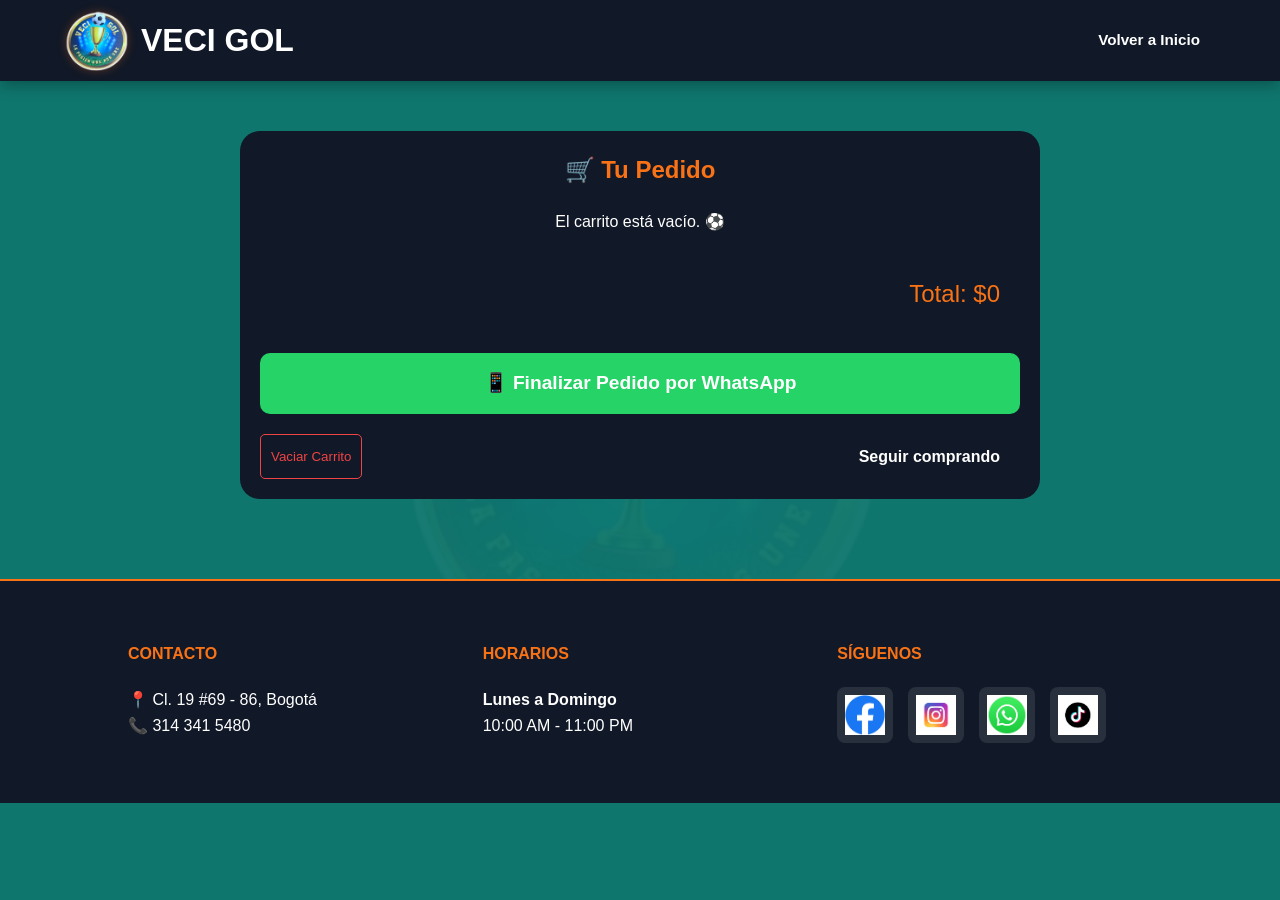
<file: carrito_ver.html>
<!DOCTYPE html>
<html lang="es">
<head>
    <meta charset="UTF-8">
    <meta name="viewport" content="width=device-width, initial-scale=1.0">
    <title>Tu Carrito - VeciGol</title>
    <link rel="stylesheet" href="css/index.css">
    <link rel="stylesheet" href="css/carrito.css">
    
</head>
<body>

<header class="header">
    <div class="logo-area">
        <img src="img/logo-removebg-preview.png" alt="Logo VeciGol">
        <h1>VECI GOL</h1>
    </div>
    <nav class="menu">
        <a href="index.html">Volver a Inicio</a>
    </nav>
</header>

<main class="carrito-container">
    <h2 style="text-align: center; color: #f97316;">🛒 Tu Pedido</h2>
    
    <div id="lista-carrito"></div>
    
    <template id="carrito-vacio-template">
        <p style="text-align:center; padding:20px;">El carrito está vacío. ⚽</p>
    </template>
    
    <template id="item-carrito-template">
        <div class="item-carrito">
            <div class="item-info">
                <strong data-nombre></strong><br>
                <small data-cantidad-precio></small>
            </div>
            <div class="item-cantidad">
                <button class="btn-cantidad" onclick="decrementarCantidad(this)" title="Disminuir cantidad">−</button>
                <input type="number" class="input-cantidad" data-cantidad value="1" min="0">
                <button class="btn-cantidad" onclick="incrementarCantidad(this)" title="Aumentar cantidad">+</button>
            </div>
            <div class="item-total">
                <strong data-subtotal></strong>
            </div>
        </div>
    </template>

    <div class="total-seccion">
        Total: <span id="precio-total">$0</span>
    </div>

    <a href="#" class="btn-whatsapp" onclick="enviarPedidoWhatsApp()">
        📱 Finalizar Pedido por WhatsApp 
    </a>
    
    <div class="botones-footer">
        <button class="btn-vaciar" onclick="vaciarCarrito()">Vaciar Carrito</button>
        <a href="productos.html" class="btn-seguir-comprando">Seguir comprando</a>
    </div>
</main>

<script src="js/carrito.js"></script>


<footer>
    <div class="footer-contenido">
        
        <div class="footer-col">
            <h4>Contacto</h4>
            <p>📍 Cl. 19 #69 - 86, Bogotá</p>
            <p>📞 314 341 5480</a></p>
        </div>

        <div class="footer-col">
            <h4>Horarios</h4>
            <p><strong>Lunes a Domingo</strong></p>
            <p>10:00 AM - 11:00 PM</p>
        </div>

            <div class="footer-col">
                <h4>Síguenos</h4>
                <ul class="redes-sociales">
                    <li><a href="https://www.facebook.com/share/18GQwZGR7C/?mibextid=wwXIfr" target="_blank" title="Facebook"><img src="img/facebook.jpg" alt="Facebook"></a></li>
                    <li><a href="https://www.instagram.com/vecigol_f5?igsh=MTZ2eTJtODU0ZXAzMw==" target="_blank" title="Instagram"><img src="img/instagram.jpg" alt="Instagram"></a></li>
                    <li><a href="https://api.whatsapp.com/send/?phone=%2B573143415480&text&type=phone_number&app_absent=0" target="_blank" title="WhatsApp"><img src="img/whatsap.jpg" alt="WhatsApp"></a></li>
                    <li><a href="https://www.tiktok.com/@vecigol3?_r=1&_t=ZS-945pRgvrkEC" target="_blank" title="TikTok"><img src="/img/tiktok.jpg" alt="TikTok"></a></li>
                </ul>
            </div>
    </div>
</body>
</html>
</file>
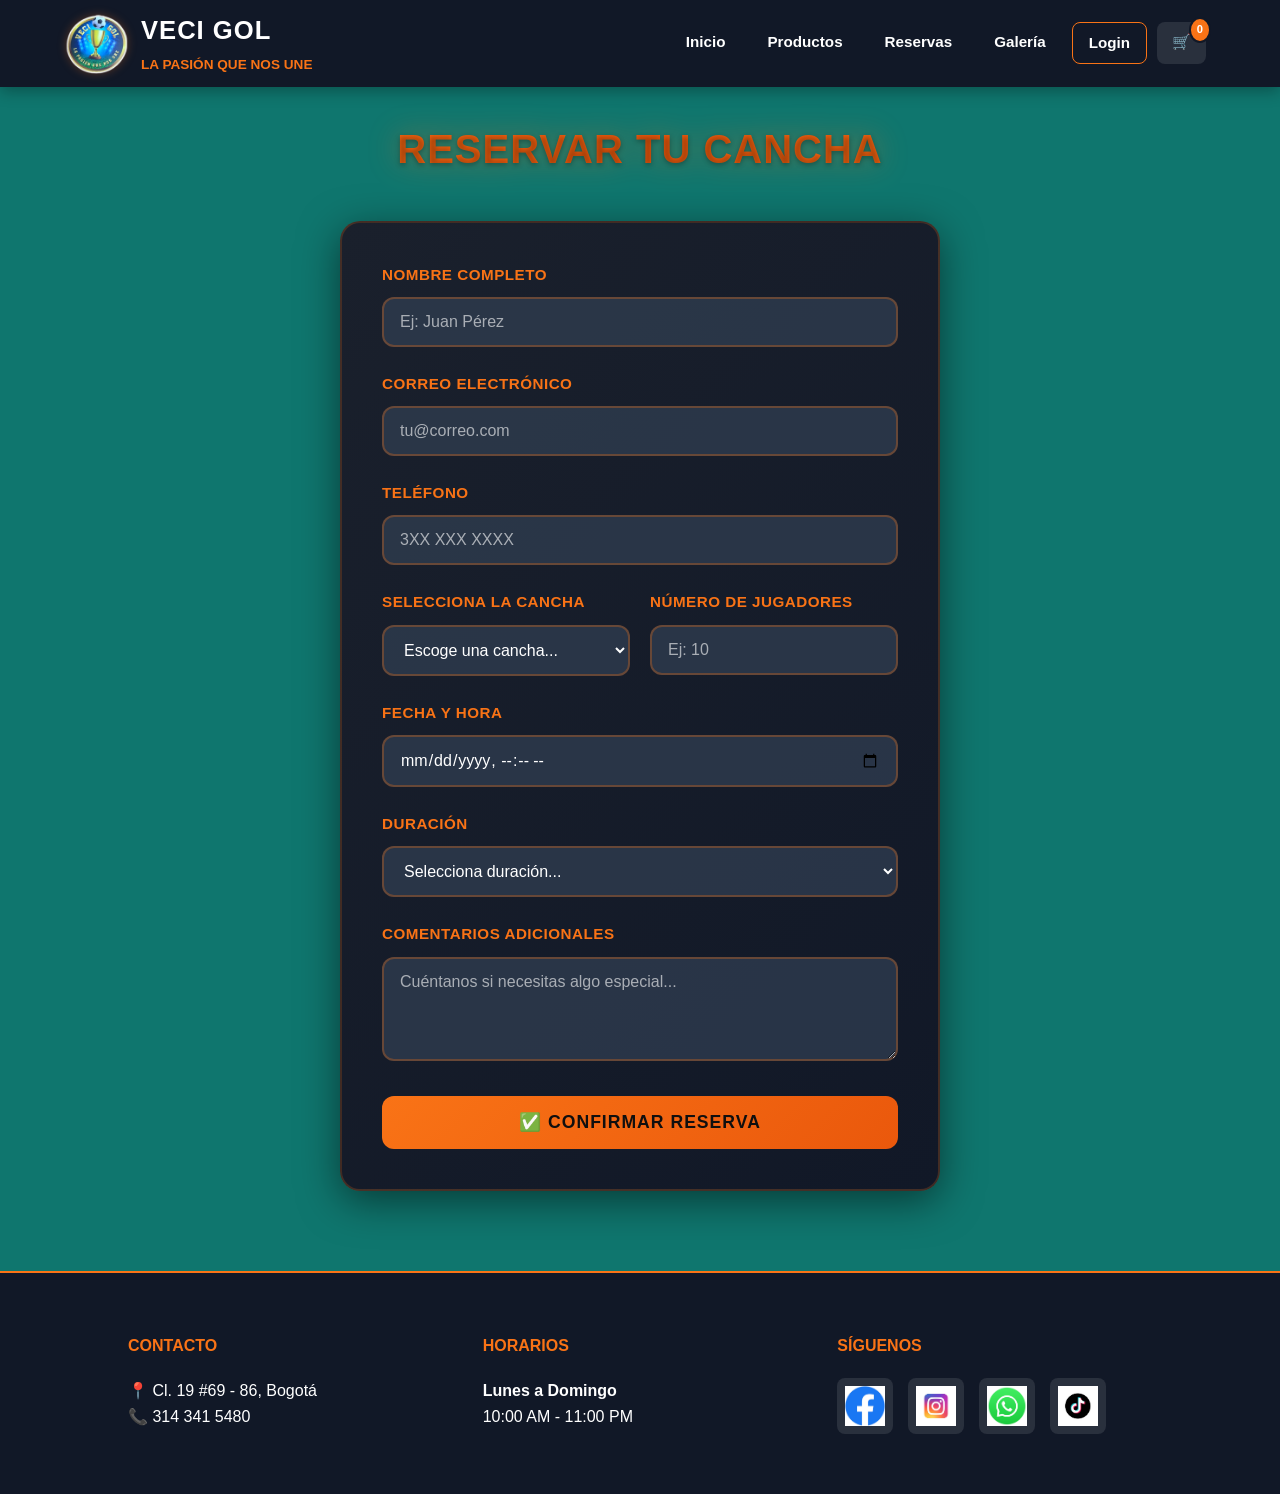
<file: formulario.html>
<!DOCTYPE html>
<html lang="es">
<head>
<meta charset="UTF-8">
<title>Reservas - VeciGol</title>

<link rel="stylesheet" href="css/index.css">
<link rel="stylesheet" href="css/formulario.css">
<meta name="viewport" content="width=device-width, initial-scale=1.0">


</head>

<body>


<header class="header">
    <div class="logo-area">
        <img src="img/logo-removebg-preview.png" alt="Logo VeciGol">
        <div class="brand-text">
            <h1>VECI GOL</h1>
            <span class="slogan">La pasión que nos une</span>
        </div>
    </div>

   <nav class="menu">
    
        <a href="index.html">Inicio</a>
        <a href="productos.html" class="active">Productos</a>
        <a href="formulario.html">Reservas</a>
        <a href="galeria.html">Galería</a>
        <a href="login.html" class="btn-login">Login</a>
        <a href="html/carrito_ver.html" class="cart-link">
        🛒 <span id="contador-carrito">0</span>
    </a>
    
    
    <p id="usuarioActivo"></p>
</header>


<main>

<h2> Reservar tu Cancha</h2>

<div id="disponibilidad-mensaje" class="disponibilidad-mensaje" style="display: none;"></div>

<form id="formularioReserva" class="formulario-moderno">
    
    <div class="form-group">
        <label for="nombre">Nombre Completo</label>
        <input type="text" id="nombre" placeholder="Ej: Juan Pérez" required>
    </div>

    <div class="form-group">
        <label for="email">Correo Electrónico</label>
        <input type="email" id="email" placeholder="tu@correo.com" required>
    </div>

    <div class="form-group">
        <label for="telefono">Teléfono</label>
        <input type="tel" id="telefono" placeholder="3XX XXX XXXX" required>
    </div>

    <div class="form-row">
        <div class="form-group">
            <label for="cancha">Selecciona la Cancha</label>
            <select id="cancha" required>
                <option value="">Escoge una cancha...</option>
                <option value="cancha1">Cancha 1 - $110.000/hora</option>
                <option value="cancha2">Cancha 2 - $90.000/hora</option>
            </select>
        </div>

        <div class="form-group">
            <label for="jugadores">Número de Jugadores</label>
            <input type="number" id="jugadores" placeholder="Ej: 10" min="4" max="22" required>
        </div>
    </div>

    <div class="form-group">
        <label for="fecha">Fecha y Hora</label>
        <input type="datetime-local" id="fecha" required>
    </div>

    <div class="form-group">
        <label for="duracion">Duración</label>
        <select id="duracion" required>
            <option value="">Selecciona duración...</option>
            <option value="1">1 hora</option>
            <option value="2">2 horas</option>
            <option value="3">3 horas</option>
        </select>
    </div>

    <div class="form-group">
        <label for="comentarios">Comentarios Adicionales</label>
        <textarea id="comentarios" placeholder="Cuéntanos si necesitas algo especial..." rows="4"></textarea>
    </div>

    <button type="submit" class="btn-enviar">✅ Confirmar Reserva</button>

</form>

<div id="modalNoDisponible" class="modal-nodisponible" style="display: none;">
    <div class="modal-contenido">
        <div class="modal-header">
            <h3>❌ Cancha No Disponible</h3>
            <button class="cerrar-modal" onclick="cerrarModalNoDisponible()">✕</button>
        </div>
        
        <div class="modal-body">
            <p id="mensaje-nodisponible"></p>
            
            <div class="opciones-agendamiento">
                <h4>Opciones disponibles:</h4>
                <div id="horarios-disponibles" class="horarios-grid">
                </div>
            </div>
        </div>
        
        <div class="modal-footer">
            <button class="btn-agendar-diferente" onclick="agendarDiferente()">📅 Agendar en otra fecha</button>
            <button class="btn-cancelar" onclick="cerrarModalNoDisponible()">Volver</button>
        </div>
    </div>
</div>

</main>



<footer>
    <div class="footer-contenido">
        
        <div class="footer-col">
            <h4>Contacto</h4>
            <p>📍 Cl. 19 #69 - 86, Bogotá</p>
            <p>📞 314 341 5480</a></p>
        </div>

        <div class="footer-col">
            <h4>Horarios</h4>
            <p><strong>Lunes a Domingo</strong></p>
            <p>10:00 AM - 11:00 PM</p>
        </div>

            <div class="footer-col">
                <h4>Síguenos</h4>
                <ul class="redes-sociales">
                    <li><a href="https://www.facebook.com/share/18GQwZGR7C/?mibextid=wwXIfr" target="_blank" title="Facebook"><img src="img/facebook.jpg" alt="Facebook"></a></li>
                    <li><a href="https://www.instagram.com/vecigol_f5?igsh=MTZ2eTJtODU0ZXAzMw==" target="_blank" title="Instagram"><img src="img/instagram.jpg" alt="Instagram"></a></li>
                    <li><a href="https://api.whatsapp.com/send/?phone=%2B573143415480&text&type=phone_number&app_absent=0" target="_blank" title="WhatsApp"><img src="img/whatsap.jpg" alt="WhatsApp"></a></li>
                    <li><a href="https://www.tiktok.com/@vecigol3?_r=1&_t=ZS-945pRgvrkEC" target="_blank" title="TikTok"><img src="img/tiktok.jpg" alt="TikTok"></a></li>
                </ul>
            </div>
    </div>

<script src="js/reservas.js"></script>
<script src="js/carrito.js"></script>
<script src="js/login.js"></script>
</body>
</html>
</file>
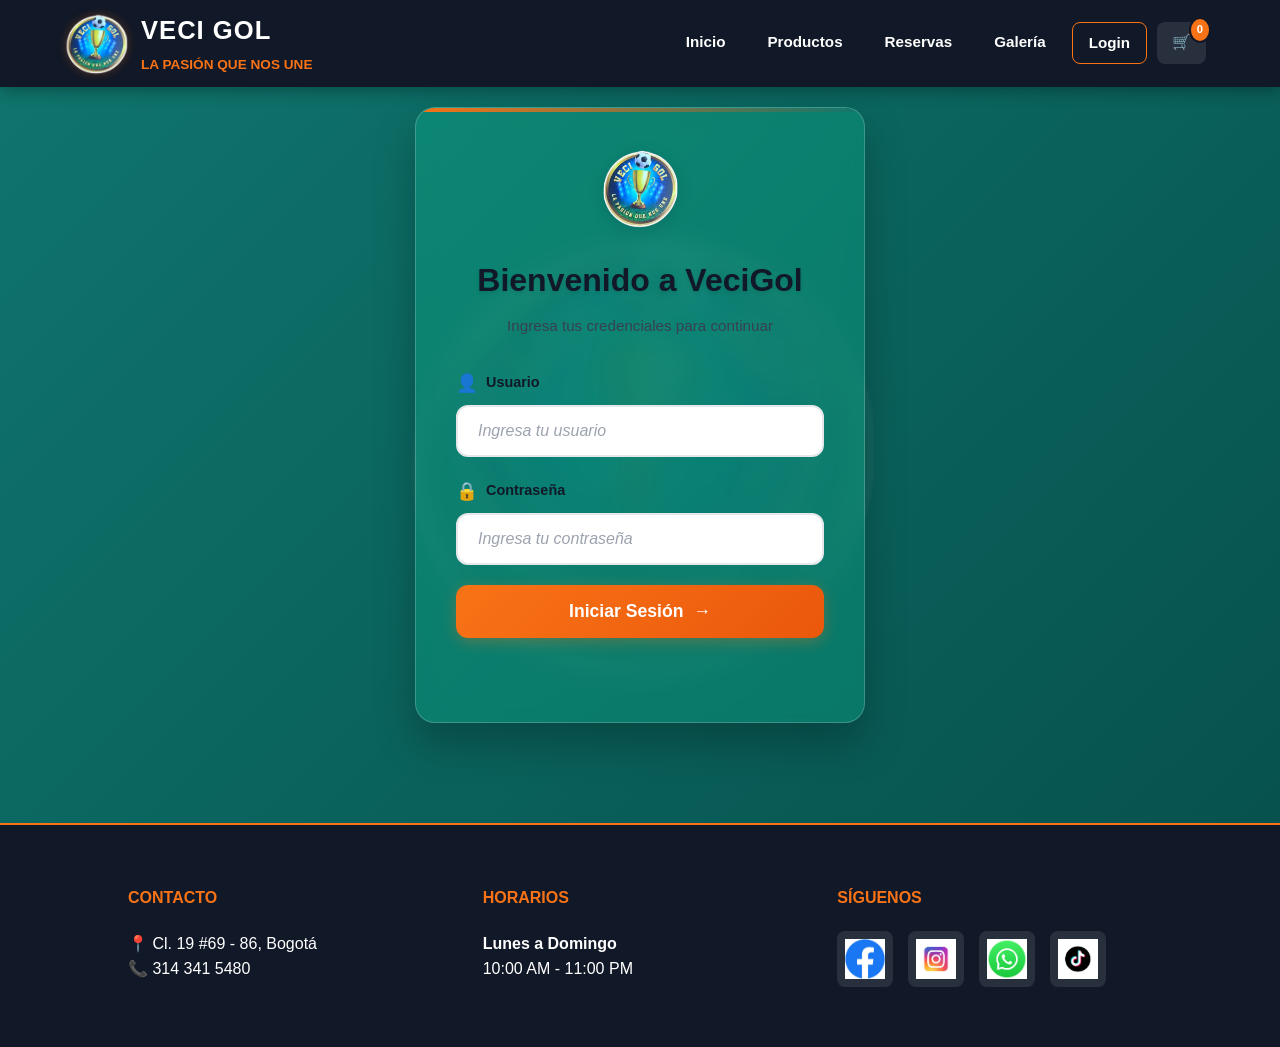
<file: login.html>
<!DOCTYPE html>
<html lang="es">
<head>
<meta charset="UTF-8">
<meta name="viewport" content="width=device-width, initial-scale=1.0">
<title>Inicio de sesión - VeciGol</title>


<link rel="stylesheet" href="css/index.css">
<link rel="stylesheet" href="css/login.css">

</head>

<body>

<header class="header">
    <div class="logo-area">
        <img src="img/logo-removebg-preview.png" alt="Logo VeciGol">
        <div class="brand-text">
            <h1>VECI GOL</h1>
            <span class="slogan">La pasión que nos une</span>
        </div>
    </div>

   <nav class="menu">
    
        <a href="index.html">Inicio</a>
        <a href="productos.html" class="active">Productos</a>
        <a href="formulario.html">Reservas</a>
        <a href="galeria.html">Galería</a>
        <a href="login.html" class="btn-login">Login</a>
        <a href="html/carrito_ver.html" class="cart-link">
        🛒 <span id="contador-carrito">0</span>
    </a>
    
    
    <p id="usuarioActivo"></p>
</header>


<main class="login-main">
    <div class="login-container">
        <div class="login-header">
            <img src="img/logo-removebg-preview.png" alt="Logo VeciGol" class="login-logo">
            <h2 class="login-title">Bienvenido a VeciGol</h2>
            <p class="login-subtitle">Ingresa tus credenciales para continuar</p>
        </div>

        <form id="formlogin" class="login-form">
            <div class="form-group">
                <label for="usuario" class="form-label">
                    <span class="label-icon">👤</span> Usuario
                </label>
                <input type="text" id="usuario" class="form-input" placeholder="Ingresa tu usuario" required>
            </div>

            <div class="form-group">
                <label for="contrasena" class="form-label">
                    <span class="label-icon">🔒</span> Contraseña
                </label>
                <input type="password" id="contrasena" class="form-input" placeholder="Ingresa tu contraseña" required>
            </div>

            <button class="btn-ingreso" type="submit">
                <span class="btn-text">Iniciar Sesión</span>
                <span class="btn-icon">→</span>
            </button>
        </form>

        <div id="mensaje" class="message"></div>
    </div>
</main>


<footer>
    <div class="footer-contenido">
        
        <div class="footer-col">
            <h4>Contacto</h4>
            <p>📍 Cl. 19 #69 - 86, Bogotá</p>
            <p>📞 314 341 5480</a></p>
        </div>

        <div class="footer-col">
            <h4>Horarios</h4>
            <p><strong>Lunes a Domingo</strong></p>
            <p>10:00 AM - 11:00 PM</p>
        </div>

            <div class="footer-col">
                <h4>Síguenos</h4>
                <ul class="redes-sociales">
                    <li><a href="https://www.facebook.com/share/18GQwZGR7C/?mibextid=wwXIfr" target="_blank" title="Facebook"><img src="img/facebook.jpg" alt="Facebook"></a></li>
                    <li><a href="https://www.instagram.com/vecigol_f5?igsh=MTZ2eTJtODU0ZXAzMw==" target="_blank" title="Instagram"><img src="img/instagram.jpg" alt="Instagram"></a></li>
                    <li><a href="https://api.whatsapp.com/send/?phone=%2B573143415480&text&type=phone_number&app_absent=0" target="_blank" title="WhatsApp"><img src="img/whatsap.jpg" alt="WhatsApp"></a></li>
                    <li><a href="https://www.tiktok.com/@vecigol3?_r=1&_t=ZS-945pRgvrkEC" target="_blank" title="TikTok"><img src="img/tiktok.jpg" alt="TikTok"></a></li>
                </ul>
            </div>
    </div>

<script src="js/login.js"></script>

</body>
</html>
</file>
<file: css/index.css>
:root {
    --verde-principal: #0f766e;
    --verde-oscuro: #064e4b;
    --naranja-accion: #f97316;
    --naranja-hover: #ea580c;
    --negro-azulon: #111827;
    --blanco: #ffffff;
    --fuente-principal: 'Segoe UI', Roboto, Helvetica, Arial, sans-serif;
}

 
* {
    margin: 0;
    padding: 0;
    box-sizing: border-box;
}

body {
    background-color: var(--verde-principal);
    color: var(--blanco);
    font-family: var(--fuente-principal);
    line-height: 1.6;
    overflow-x: hidden;
}

body::before {
    content: "";
    position: fixed;
    inset: 0;
    background: url("../img/logo-removebg-preview.png") no-repeat center;
    background-size: 500px;
    opacity: 0.04;
    pointer-events: none;
    z-index: -1;
}

.header {
    background-color: var(--negro-azulon);
    display: flex;
    justify-content: space-between;
    align-items: center;
    padding: 10px 5%;
    position: sticky;
    top: 0;
    z-index: 1000;
    box-shadow: 0 4px 15px rgba(0,0,0,0.3);
}

.logo-area {
    display: flex;
    align-items: center;
    gap: 12px;
}

.logo-area img {
    width: 65px;
    filter: drop-shadow(0 0 5px rgba(249, 115, 22, 0.3));
}

.brand-text h1 {
    font-size: 1.6rem;
    letter-spacing: 1px;
}

.slogan {
    font-size: 0.85rem;
    color: var(--naranja-accion);
    text-transform: uppercase;
    font-weight: bold;
}

.menu {
    display: flex;
    gap: 10px;
}

.menu a {
    text-decoration: none;
    color: var(--blanco);
    font-size: 0.95rem;
    font-weight: 600;
    padding: 8px 16px;
    border-radius: 8px;
    transition: all 0.3s ease;
}

.menu a:hover {
    background-color: rgba(255, 255, 255, 0.1);
    color: var(--naranja-accion);
}

.btn-login {
    border: 1px solid var(--naranja-accion);
}

.btn-login:hover {
    background-color: var(--naranja-accion) !important;
    color: white !important;
}

.anuncio-panini {
    background: linear-gradient(90deg, #1e3a8a, #1e40af);
    padding: 20px;
    margin: 20px auto;
    width: 90%;
    max-width: 1000px;
    border-radius: 12px;
    border-left: 5px solid var(--naranja-accion);
}

.carrusel-container {
    width: 90%;
    max-width: 800px;
    height: 500px;
    margin: 40px auto;
    overflow: hidden;
    display: flex;
    align-items: center;

}

.slider {
    display: flex;
    width: 100%;
    height: 100%;
    align-items: center;
}

.slider img {
    min-width: 100%;
    height: auto;
    max-height: 100%;
    object-fit: contain;
}

.bienvenida {
    padding: 60px 20px;
    max-width: 800px;
    margin: 0 auto;
    text-align: center;
}

.bienvenida h2 {
    font-size: 2.5rem;
    margin-bottom: 15px;
    text-shadow: 2px 2px 4px rgba(0,0,0,0.3);
}

.btn-reserva {
    display: inline-block;
    margin-top: 30px;
    background-color: var(--naranja-accion);
    color: white;
    padding: 15px 35px;
    border-radius: 50px;
    text-decoration: none;
    font-weight: bold;
    font-size: 1.2rem;
    transition: transform 0.3s, background 0.3s;
    box-shadow: 0 10px 20px rgba(249, 115, 22, 0.3);
}

.btn-reserva:hover {
    background-color: var(--naranja-hover);
    transform: scale(1.05);
}

footer {
    background-color: var(--negro-azulon);
    margin-top: 80px;
    border-top: 2px solid var(--naranja-accion);
}

.footer-contenido {
    display: grid;
    grid-template-columns: repeat(auto-fit, minmax(250px, 1fr));
    gap: 40px;
    padding: 60px 10%;
}

.footer-col h3, .footer-col h4 {
    color: var(--naranja-accion);
    margin-bottom: 20px;
    text-transform: uppercase;
}

.redes-sociales {
    list-style: none;
    padding: 0;
    margin: 0;
    display: flex;
    gap: 15px;
    flex-wrap: wrap;
}

.redes-sociales li {
    margin-bottom: 0;
}

.redes-sociales a {
    text-decoration: none;
    padding: 8px;
    border-radius: 8px;
    transition: all 0.3s ease;
    display: inline-flex;
    align-items: center;
    justify-content: center;
    background-color: rgba(255, 255, 255, 0.1);
}

.redes-sociales a img {
    width: 40px;
    height: 40px;
    transition: all 0.3s ease;
}

.redes-sociales a:hover {
    background-color: var(--naranja-accion);
    transform: scale(1.15);
}

.redes-sociales a:hover img {
    filter: brightness(1.2);
}

.footer-copy {
    background-color: #030712;
    padding: 20px;
    text-align: center;
    font-size: 0.9rem;
    color: #9ca3af;
}

@media (max-width: 1024px) {
    .header {
        padding: 15px 5%;
    }
    .torneos-grid {
        padding: 0 5%;
    }
}

@media (max-width: 1024px) {
    .carrusel-container {
        height: 450px;
        max-width: 90%;
    }
}

@media (max-width: 768px) {
    .header {
        flex-direction: column;
        text-align: center;
        gap: 15px;
    }

    .menu {
        flex-direction: column;
        width: 100%;
        gap: 5px;
    }

    .menu a {
        width: 100%;
        display: block;
    }

    h1 {
        font-size: 1.5rem;
    }

    h2 {
        font-size: 1.8rem;
    }

    .carrusel-container {
        height: 350px;
        max-width: 95%;
    }

    .nosotros, .servicios-grid {
        flex-direction: column;
        padding: 30px 5%;
    }
}

@media (max-width: 480px) {
    .brand-text h1 {
        font-size: 1.2rem;
    }

    .btn-reserva {
        width: 100%;
        padding: 12px;
        font-size: 1rem;
    }
}
.cart-link {
    position: relative;
    background: rgba(255,255,255,0.1);
    padding: 8px 15px !important;
}

#contador-carrito {
    background-color: #f97316;
    color: white;
    font-size: 0.7rem;
    padding: 2px 6px;
    border-radius: 50%;
    position: absolute;
    top: -5px;
    right: -5px;
    font-weight: bold;
    border: 2px solid #111827;
}
</file>
<file: css/carrito.css>
.carrito-container {
            max-width: 800px;
            margin: 50px auto;
            padding: 20px;
            background: #111827;
            border-radius: 20px;
            min-height: 300px;
        }
        .item-carrito {
            display: flex;
            justify-content: space-between;
            align-items: center;
            padding: 15px;
            border-bottom: 1px solid rgba(255,255,255,0.1);
            gap: 15px;
            flex-wrap: wrap;
        }
        
        .item-info {
            flex: 1;
            min-width: 200px;
        }
        
        .item-cantidad {
            display: flex;
            align-items: center;
            gap: 8px;
            background: rgba(255, 255, 255, 0.05);
            padding: 8px 12px;
            border-radius: 8px;
        }
        
        .btn-cantidad {
            background: #f97316;
            color: white;
            border: none;
            width: 32px;
            height: 32px;
            border-radius: 6px;
            cursor: pointer;
            font-size: 1.1rem;
            font-weight: bold;
            transition: all 0.3s ease;
            display: flex;
            align-items: center;
            justify-content: center;
        }
        
        .btn-cantidad:hover {
            background: #ea580c;
            transform: scale(1.1);
        }
        
        .input-cantidad {
            width: 45px;
            text-align: center;
            background: transparent;
            border: none;
            color: #f97316;
            font-weight: bold;
            font-size: 1rem;
        }
        
        .item-total {
            min-width: 120px;
            text-align: right;
            color: #4ade80;
            font-weight: bold;
            font-size: 1.1rem;
        }
        .total-seccion {
            text-align: right;
            padding: 20px;
            font-size: 1.5rem;
            color: #f97316;
        }
        .btn-whatsapp {
            display: block;
            width: 100%;
            background-color: #25d366;
            color: white;
            text-align: center;
            padding: 15px;
            border-radius: 10px;
            text-decoration: none;
            font-weight: bold;
            font-size: 1.2rem;
            margin-top: 20px;
        }
        .btn-vaciar {
            background: transparent;
            color: #ef4444;
            border: 1px solid #ef4444;
            padding: 5px 10px;
            cursor: pointer;
            border-radius: 5px;
        }
        
        .botones-footer {
            display: flex;
            justify-content: space-between;
            gap: 15px;
            margin-top: 20px;
        }
        
        .btn-seguir-comprando {
            background-color: #f97316;
            color: white;
            padding: 10px 20px;
            border-radius: 8px;
            text-decoration: none;
            font-weight: bold;
            font-size: 1rem;
            flex: 1;
            text-align: right;
            transition: all 0.3s ease;
            background: transparent
            
        }
</file>
<file: css/formulario.css>
h2{
    text-align: center;
    margin-top: 30px;
    font-size: 2.5rem;
    background: linear-gradient(135deg, #f97316 0%, #ea580c 50%, #f97316 100%);
    -webkit-background-clip: text;
    -webkit-text-fill-color: transparent;
    background-clip: text;
    text-shadow: 0 2px 5px rgba(0,0,0,0.3);
    font-weight: 800;
    letter-spacing: 1px;
    animation: slideDown 0.8s ease-out, glow 3s ease-in-out infinite;
    text-transform: uppercase;
    filter: drop-shadow(0 0 15px rgba(249, 115, 22, 0.4));
}

@keyframes slideDown {
    from {
        opacity: 0;
        transform: translateY(-40px);
    }
    to {
        opacity: 1;
        transform: translateY(0);
    }
}

@keyframes glow {
    0%, 100% {
        filter: drop-shadow(0 0 10px rgba(249, 115, 22, 0.3));
    }
    50% {
        filter: drop-shadow(0 0 25px rgba(249, 115, 22, 0.6));
    }
}

h2:hover {
    animation-play-state: paused;
    filter: drop-shadow(0 0 30px rgba(249, 115, 22, 0.8));
}

.formulario-moderno {
    max-width: 600px;
    margin: 40px auto;
    background: linear-gradient(135deg, #1a202c 0%, #111827 100%);
    padding: 40px;
    border-radius: 20px;
    display: flex;
    flex-direction: column;
    gap: 25px;
    box-shadow: 0 10px 40px rgba(0,0,0,0.5);
    border: 2px solid rgba(249, 115, 22, 0.2);
    animation: slideIn 0.5s ease-out;
}

@keyframes slideIn {
    from {
        opacity: 0;
        transform: translateY(30px);
    }
    to {
        opacity: 1;
        transform: translateY(0);
    }
}

.form-group {
    display: flex;
    flex-direction: column;
    gap: 10px;
}

.form-group label {
    font-weight: 600;
    color: #f97316;
    font-size: 0.95rem;
    text-transform: uppercase;
    letter-spacing: 0.5px;
}

.form-group input,
.form-group select,
.form-group textarea {
    padding: 14px 16px;
    border-radius: 12px;
    border: 2px solid rgba(249, 115, 22, 0.3);
    background-color: rgba(51, 65, 85, 0.7);
    color: #ffffff;
    font-size: 1rem;
    font-family: inherit;
    transition: all 0.3s ease;
}

.form-group input::placeholder,
.form-group textarea::placeholder {
    color: rgba(255, 255, 255, 0.6);
}

.form-group input:focus,
.form-group select:focus,
.form-group textarea:focus {
    outline: none;
    border-color: #f97316;
    background-color: rgba(71, 85, 105, 0.9);
    box-shadow: 0 0 15px rgba(249, 115, 22, 0.3);
    transform: translateY(-2px);
    color: #ffffff;
}

.form-row {
    display: grid;
    grid-template-columns: 1fr 1fr;
    gap: 20px;
}

.form-group textarea {
    resize: vertical;
    min-height: 100px;
}

.btn-enviar {
    background: linear-gradient(135deg, #f97316 0%, #ea580c 100%);
    color: rgb(16, 15, 15);
    border: none;
    padding: 16px;
    border-radius: 12px;
    cursor: pointer;
    font-weight: 700;
    font-size: 1.1rem;
    text-transform: uppercase;
    letter-spacing: 1px;
    transition: all 0.3s ease;
    margin-top: 10px;
}

.btn-enviar:hover {
    transform: translateY(-3px);
    box-shadow: 0 10px 25px rgba(249, 115, 22, 0.4);
}

.btn-enviar:active {
    transform: translateY(-1px);
}

.modal-nodisponible {
    display: none;
    position: fixed;
    z-index: 2000;
    left: 0;
    top: 0;
    width: 100%;
    height: 100%;
    background-color: rgba(0, 0, 0, 0.7);
    align-items: center;
    justify-content: center;
    padding: 20px;
    animation: fadeIn 0.3s ease-out;
}

@keyframes fadeIn {
    from {
        opacity: 0;
    }
    to {
        opacity: 1;
    }
}

.modal-contenido {
    background: linear-gradient(135deg, #1a202c 0%, #111827 100%);
    border-radius: 20px;
    border: 2px solid rgba(249, 115, 22, 0.3);
    max-width: 500px;
    width: 100%;
    max-height: 80vh;
    overflow-y: auto;
    animation: slideUp 0.3s ease-out;
}

@keyframes slideUp {
    from {
        opacity: 0;
        transform: translateY(40px);
    }
    to {
        opacity: 1;
        transform: translateY(0);
    }
}

.modal-header {
    padding: 25px;
    border-bottom: 2px solid rgba(249, 115, 22, 0.2);
    display: flex;
    justify-content: space-between;
    align-items: center;
}

.modal-header h3 {
    color: #f97316;
    font-size: 1.5rem;
    margin: 0;
    text-transform: uppercase;
    letter-spacing: 1px;
}

.cerrar-modal {
    background: none;
    border: none;
    color: #f97316;
    font-size: 2rem;
    cursor: pointer;
    transition: all 0.3s ease;
}

.cerrar-modal:hover {
    color: #ea580c;
    transform: scale(1.2);
}

.modal-body {
    padding: 25px;
}

.modal-body p {
    color: #ffffff;
    font-size: 1.1rem;
    margin-bottom: 25px;
    text-align: center;
}

.opciones-agendamiento h4 {
    color: #f97316;
    font-size: 1.1rem;
    margin-bottom: 15px;
    text-transform: uppercase;
    letter-spacing: 0.5px;
}

.horarios-grid {
    display: grid;
    grid-template-columns: repeat(auto-fit, minmax(80px, 1fr));
    gap: 10px;
    margin-bottom: 20px;
}

.btn-horario {
    padding: 12px;
    background: linear-gradient(135deg, #0f766e 0%, #064e4b 100%);
    color: #ffffff;
    border: 2px solid rgba(249, 115, 22, 0.3);
    border-radius: 10px;
    cursor: pointer;
    font-weight: 600;
    font-size: 0.95rem;
    transition: all 0.3s ease;
}

.btn-horario:hover {
    background: linear-gradient(135deg, #f97316 0%, #ea580c 100%);
    border-color: #f97316;
    transform: translateY(-3px);
    box-shadow: 0 5px 15px rgba(249, 115, 22, 0.3);
}

.modal-footer {
    padding: 20px 25px;
    border-top: 2px solid rgba(249, 115, 22, 0.2);
    display: flex;
    gap: 15px;
    justify-content: space-between;
}

.btn-agendar-diferente,
.btn-cancelar {
    flex: 1;
    padding: 12px 20px;
    border: none;
    border-radius: 10px;
    font-weight: 600;
    font-size: 1rem;
    cursor: pointer;
    transition: all 0.3s ease;
    text-transform: uppercase;
    letter-spacing: 0.5px;
}

.btn-agendar-diferente {
    background: linear-gradient(135deg, #f97316 0%, #ea580c 100%);
    color: #111827;
}

.btn-agendar-diferente:hover {
    transform: translateY(-3px);
    box-shadow: 0 8px 20px rgba(249, 115, 22, 0.4);
}

.btn-cancelar {
    background-color: transparent;
    color: #ef4444;
    border: 2px solid #ef4444;
}

.btn-cancelar:hover {
    background-color: rgba(239, 68, 68, 0.1);
    transform: translateY(-3px);
}

.disponibilidad-mensaje {
    margin: 20px auto;
    padding: 15px 20px;
    max-width: 600px;
    border-radius: 12px;
    text-align: center;
    font-weight: 600;
    animation: slideDown 0.3s ease-out;
}

.disponibilidad-mensaje.exito {
    background-color: #f0fdf4;
    color: #16a34a;
    border: 2px solid #bbf7d0;
}

.disponibilidad-mensaje.error {
    background-color: #fef2f2;
    color: #dc2626;
    border: 2px solid #fecaca;
}

@media (max-width: 1024px) {
    .header {
        padding: 15px 5%;
    }

    .formulario-moderno {
        max-width: 90%;
    }
}

@media (max-width: 768px) {
    .header {
        flex-direction: column;
        text-align: center;
        gap: 15px;
    }

    .menu {
        flex-direction: column;
        width: 100%;
        gap: 5px;
    }

    .menu a {
        width: 100%;
        display: block;
    }

    h2 {
        font-size: 1.5rem;
    }
    
    .formulario-moderno {
        max-width: 95%;
        padding: 25px;
        gap: 20px;
    }
    
    .form-row {
        grid-template-columns: 1fr;
    }
}
</file>
<file: css/login.css>
:root {
    --verde-principal: #0f766e;
    --verde-oscuro: #064e4b;
    --naranja-accion: #f97316;
    --naranja-hover: #ea580c;
    --negro-azulon: #111827;
    --blanco: #ffffff;
    --gris-claro: #f3f4f6;
    --gris-oscuro: #374151;
    --sombra: rgba(0, 0, 0, 0.1);
    --sombra-fuerte: rgba(0, 0, 0, 0.25);
    --transicion: all 0.3s cubic-bezier(0.4, 0, 0.2, 1);
}

* {
    margin: 0;
    padding: 0;
    box-sizing: border-box;
}

body {
    background: linear-gradient(135deg, var(--verde-principal) 0%, var(--verde-oscuro) 100%);
    color: var(--blanco);
    font-family: 'Segoe UI', Roboto, Helvetica, Arial, sans-serif;
    min-height: 100vh;
    display: flex;
    flex-direction: column;
    overflow-x: hidden;
}

.login-main {
    flex: 1;
    display: flex;
    align-items: center;
    justify-content: center;
    padding: 20px;
    position: relative;
}

.login-main::before {
    content: '';
    position: absolute;
    top: 0;
    left: 0;
    right: 0;
    bottom: 0;
    background: url('../img/logo-removebg-preview.png') no-repeat center;
    background-size: 400px;
    opacity: 0.03;
    pointer-events: none;
}

.login-container {
    background:  #0ed2a13f;
    backdrop-filter: blur(10px);
    border-radius: 20px;
    padding: 40px;
    width: 100%;
    max-width: 450px;
    box-shadow: 0 20px 40px var(--sombra-fuerte);
    border: 1px solid rgba(255, 255, 255, 0.2);
    animation: slideIn 0.6s ease-out;
    position: relative;
    overflow: hidden;
}

.login-container::before {
    content: '';
    position: absolute;
    top: 0;
    left: 0;
    right: 0;
    height: 4px;
    background: linear-gradient(90deg, var(--naranja-accion), var(--verde-principal));
}

.login-header {
    text-align: center;
    margin-bottom: 30px;
}

.login-logo {
    width: 80px;
    height: 80px;
    margin-bottom: 20px;
    filter: drop-shadow(0 4px 8px var(--sombra));
    animation: bounceIn 0.8s ease-out;
}

.login-title {
    font-size: 2rem;
    font-weight: 700;
    color: var(--negro-azulon);
    margin-bottom: 8px;
    text-shadow: 0 2px 4px var(--sombra);
}

.login-subtitle {
    color: var(--gris-oscuro);
    font-size: 0.95rem;
    font-weight: 400;
}

.login-form {
    display: flex;
    flex-direction: column;
    gap: 20px;
}

.form-group {
    position: relative;
}

.form-label {
    display: block;
    font-weight: 600;
    color: var(--negro-azulon);
    margin-bottom: 8px;
    font-size: 0.9rem;
    display: flex;
    align-items: center;
    gap: 8px;
}

.label-icon {
    font-size: 1.1rem;
}

.form-input {
    width: 100%;
    padding: 15px 20px;
    border: 2px solid #e5e7eb;
    border-radius: 12px;
    font-size: 1rem;
    background: var(--blanco);
    color: var(--negro-azulon);
    transition: var(--transicion);
    outline: none;
    position: relative;
}

.form-input:focus {
    border-color: var(--naranja-accion);
    box-shadow: 0 0 0 3px rgba(249, 115, 22, 0.1);
    transform: translateY(-2px);
}

.form-input::placeholder {
    color: #9ca3af;
    font-style: italic;
}

.btn-ingreso {
    background: linear-gradient(135deg, var(--naranja-accion) 0%, var(--naranja-hover) 100%);
    color: var(--blanco);
    border: none;
    padding: 16px 24px;
    border-radius: 12px;
    font-size: 1.1rem;
    font-weight: 600;
    cursor: pointer;
    transition: var(--transicion);
    display: flex;
    align-items: center;
    justify-content: center;
    gap: 10px;
    box-shadow: 0 4px 15px rgba(249, 115, 22, 0.3);
    position: relative;
    overflow: hidden;
}

.btn-ingreso::before {
    content: '';
    position: absolute;
    top: 0;
    left: -100%;
    width: 100%;
    height: 100%;
    background: linear-gradient(90deg, transparent, rgba(255, 255, 255, 0.2), transparent);
    transition: left 0.5s;
}

.btn-ingreso:hover::before {
    left: 100%;
}

.btn-ingreso:hover {
    transform: translateY(-2px);
    box-shadow: 0 8px 25px rgba(249, 115, 22, 0.4);
}

.btn-ingreso:active {
    transform: translateY(0);
}

.btn-text {
    position: relative;
    z-index: 1;
}

.btn-icon {
    position: relative;
    z-index: 1;
    transition: transform 0.3s ease;
}

.btn-ingreso:hover .btn-icon {
    transform: translateX(4px);
}

.message {
    text-align: center;
    margin-top: 20px;
    padding: 12px;
    border-radius: 8px;
    font-weight: 500;
    min-height: 20px;
    transition: var(--transicion);
}

.message.error {
    background: #fef2f2;
    color: #dc2626;
    border: 1px solid #fecaca;
}

.message.success {
    background: #f0fdf4;
    color: #16a34a;
    border: 1px solid #bbf7d0;
}

@keyframes slideIn {
    from {
        opacity: 0;
        transform: translateY(30px) scale(0.95);
    }
    to {
        opacity: 1;
        transform: translateY(0) scale(1);
    }
}

@keyframes bounceIn {
    0% {
        opacity: 0;
        transform: scale(0.3);
    }
    50% {
        opacity: 1;
        transform: scale(1.05);
    }
    70% {
        transform: scale(0.9);
    }
    100% {
        opacity: 1;
        transform: scale(1);
    }
}

@media (max-width: 768px) {
    .login-container {
        margin: 20px;
        padding: 30px 20px;
        border-radius: 16px;
    }

    .login-title {
        font-size: 1.6rem;
    }

    .login-subtitle {
        font-size: 0.85rem;
    }

    .form-input {
        padding: 12px 16px;
        font-size: 0.95rem;
    }

    .btn-ingreso {
        padding: 14px 20px;
        font-size: 1rem;
    }
}

@media (max-width: 480px) {
    .login-main {
        padding: 10px;
    }

    .login-container {
        padding: 25px 15px;
    }

    .login-logo {
        width: 60px;
        height: 60px;
    }

    .login-title {
        font-size: 1.4rem;
    }
}
</file>
